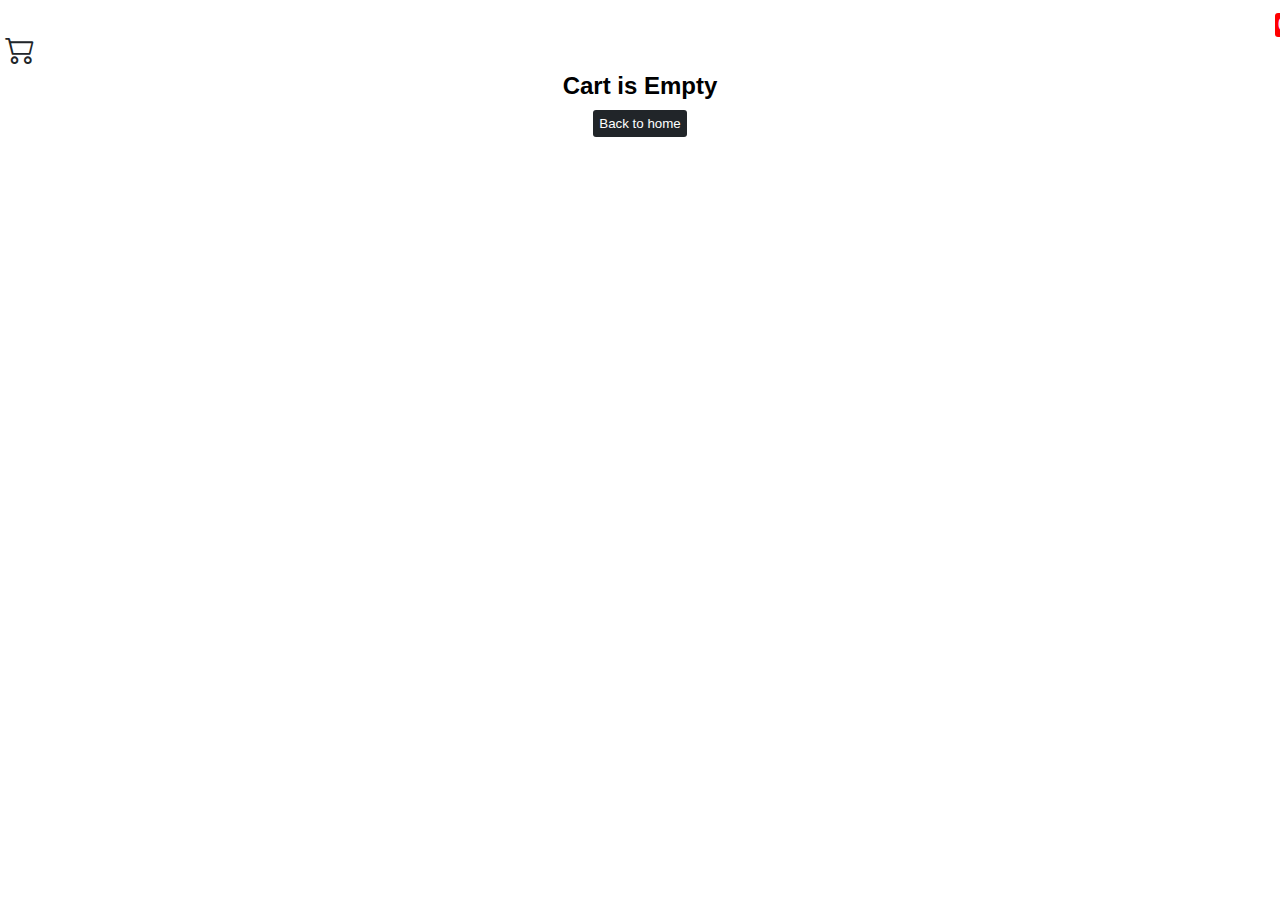
<file: cart.html>
<!DOCTYPE html>
<html lang="en">

<head>
  <meta charset="UTF-8">
  <meta http-equiv="X-UA-Compatible" content="IE=edge">
  <meta name="viewport" content="width=device-width, initial-scale=1.0">
  <title>Clothing Store</title>
  <link rel="stylesheet" href="js/style.css">
  <link rel="stylesheet" href="https://cdn.jsdelivr.net/npm/bootstrap-icons@1.8.1/font/bootstrap-icons.css">
</head>

<body>
  <div class="navbar">
    <a href="index.html">
      <h2>Clothing Store</h2>
    </a>

    <a href="cart.html">
      <div class="cart">
        <i class="bi bi-cart2"></i>
        <div id="cartAmount" class="cartAmount">0</div>
      </div>
    </a>

  </div>

  <div id="label" class="text-center"></div>

  <div class="shopping-cart" id="shopping-cart"></div>
</body>
<script src="js/Data.js"></script>
<script src="js/cart.js"></script>

</html>
</file>
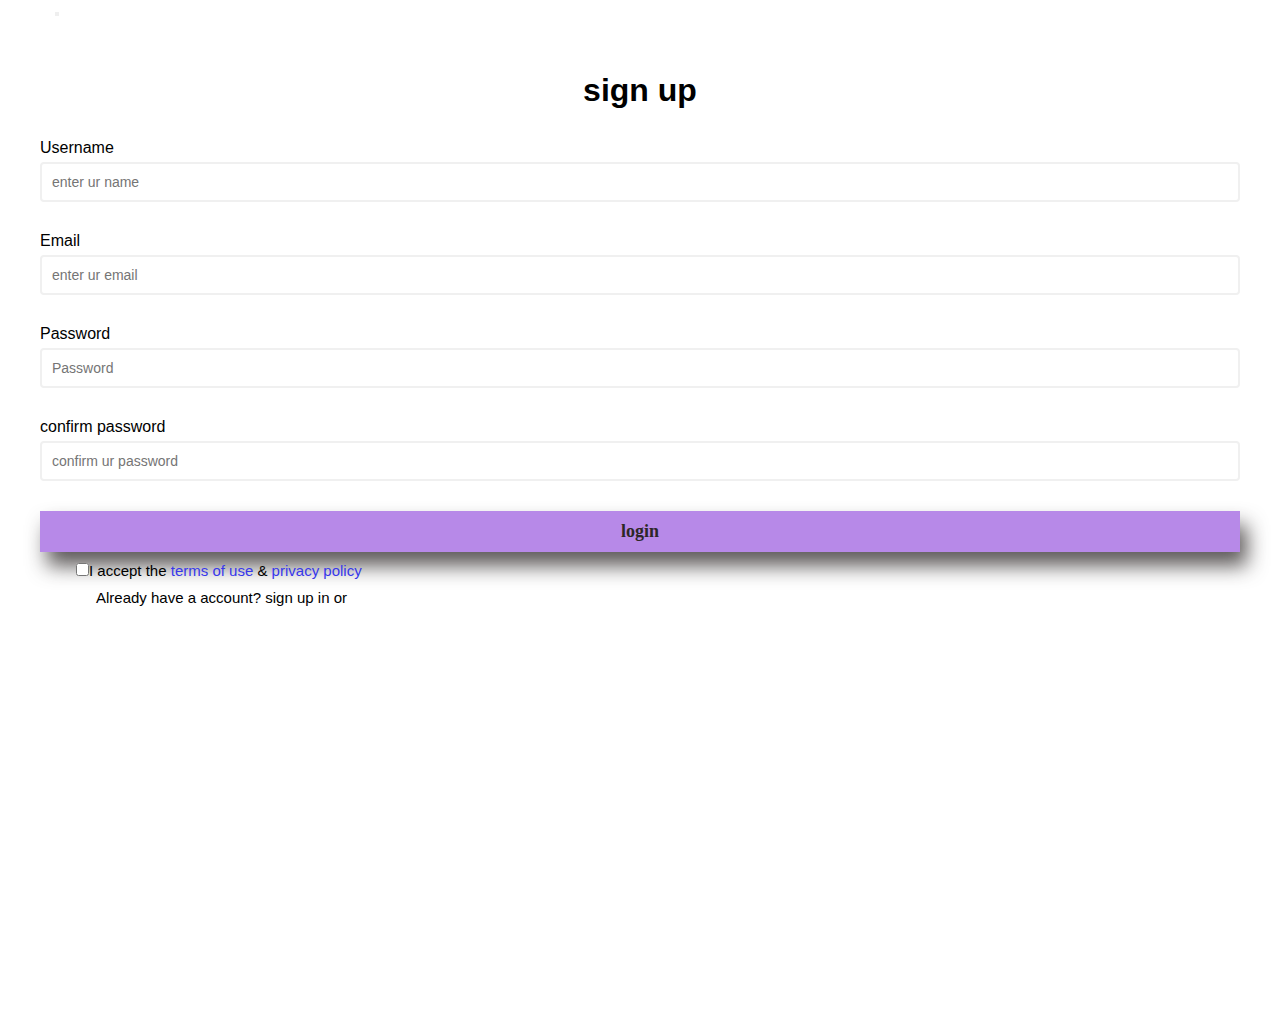
<file: sig.html>
<!DOCTYPE html>
<html lang="en">
<head>
    <meta charset="UTF-8">
    <meta http-equiv="X-UA-Compatible" content="IE=edge">
    <meta name="viewport" content="width=device-width, initial-scale=1.0">
    <title>sign up</title>

<link href="https://cdn.jsdelivr.net/npm/bootstrap@5.0.2/dist/css/bootstrap.min.css" rel="stylesheet"
  integrity="sha384-EVSTQN3/azprG1Anm3QDgpJLIm9Nao0Yz1ztcQTwFspd3yD65VohhpuuCOmLASjC" crossorigin="anonymous">
<link rel="stylesheet" href="https://cdn.jsdelivr.net/npm/bootstrap-icons@1.8.1/font/bootstrap-icons.css">
<link rel="stylesheet" href="https://cdn.jsdelivr.net/npm/boxicons@latest/css/boxicons.min.css" />
<link rel="stylesheet" href="log.css">
<link rel="stylesheet" href="js/style.css">
</head>
<body>

  <nav class="navbar navbar-expand-lg navbar-light bg-light">
    <div class="container-fluid">
      <a class="navbar-brand" href="#">E-shop</a>
      <button class="navbar-toggler" type="button" data-bs-toggle="collapse" data-bs-target="#navbarSupportedContent" aria-controls="navbarSupportedContent" aria-expanded="false" aria-label="Toggle navigation">
        <span class="navbar-toggler-icon"></span>
      </button>
      <div class="collapse navbar-collapse" id="navbarSupportedContent">
        <ul class="navbar-nav me-auto mb-2 mb-lg-0">
          <li class="nav-item">
            <a class="nav-link active" aria-current="page" href="index.html">Home</a>
          </li>
          <li class="nav-item">
            <a class="nav-link" href="#">About </a>
          </li>             
          <li class="nav-item">
            <a class="nav-link" href="#">Contact Us </a>
          </li>  

        </ul>
      
 
      </div>
    </div>
  </nav>
   
</div>
<h1>sign up</h1>
<form id="form" class="form">
<div class="form-control">
<label for="username">Username</label>
<input type="text" placeholder="enter ur name" id="username" />
<small></small>
</div>
<div class="form-control">
<label for="username">Email</label>
<input type="email" placeholder="enter ur email" id="email" />

<small></small>
</div>
<div class="form-control">
<label for="username">Password</label>
<input type="password" placeholder="Password" id="password"/>

<small></small>
</div>
<div class="form-control">
<label for="username">confirm password</label>
<input type="password" placeholder="confirm ur password" id="password2"/>

<small></small>
</div>
<button>login</button>
<p><input type="checkbox">I accept the<span> terms of use </span>&<span> privacy policy</span></p>
<div class="al">
<p>
    Already have a account? sign up in or
    <a href="log.html">Login</a>
  </p>
</form>

</div>
</div>
</body>
</html>
<script>

const form = document.getElementById('form');
const username = document.getElementById('username');
const email = document.getElementById('email');
const password = document.getElementById('password');
const password2 = document.getElementById('password2');

form.addEventListener('submit', e => {
e.preventDefault();

checkInputs();
});

function checkInputs() {

const usernameValue = username.value.trim();
const emailValue = email.value.trim();
const passwordValue = password.value.trim();
const password2Value = password2.value.trim();

if(usernameValue === '') {
    setErrorFor(username, 'please enter a username ');
} else {
    setSuccessFor(username);
}

if(emailValue === '') {
    setErrorFor(email, 'please enter a email');
} else if (!isEmail(emailValue)) {
    setErrorFor(email, 'Not a valid email');
} else {
    setSuccessFor(email);
}

if(passwordValue === '') {
    setErrorFor(password, 'please enter a password');
} else {
    setSuccessFor(password);
}

if(password2Value === '') {
    setErrorFor(password2, 'please Re-enter a password');
} else if(passwordValue !== password2Value) {
    setErrorFor(password2, 'Passwords does not match');
} else{
    setSuccessFor(password2);
}
}

function setErrorFor(input, message) {
const formControl = input.parentElement;
const small = formControl.querySelector('small');
formControl.className = 'form-control error';
small.innerText = message;
}

function setSuccessFor(input) {
const formControl = input.parentElement;
formControl.className = 'form-control success';
}

function isEmail(email) {
return /^(([^<>()\[\]\\.,;:\s@"]+(\.[^<>()\[\]\\.,;:\s@"]+)*)|(".+"))@((\[[0-9]{1,3}\.[0-9]{1,3}\.[0-9]{1,3}\.[0-9]{1,3}])|(([a-zA-Z\-0-9]+\.)+[a-zA-Z]{2,}))$/.test(email);
}









</script>
      
</body>
</html>
</file>
<file: js/style.css>
* {
  margin: 0;
  padding: 0;
  box-sizing: border-box;
}

body {
  font-family: sans-serif;
}

i {
  cursor: pointer;
}

a {
  text-decoration: none;
  color: white;
}




.cart {
  position: relative;
  background-color: #fff;
  color: #212529;
  font-size: 30px;
  padding: 5px;
  border-radius: 4px;
}

.cartAmount {
  position: absolute;
  top: -15px;
  right: -10px;
  font-size: 16px;
  background-color: red;
  color: white;
  padding: 3px;
  border-radius: 3px;
}



.shop {
  display: grid;
  grid-template-columns: repeat(4, 223px);
  gap: 30px;
  justify-content: center;
}

@media (max-width: 1000px) {
  .shop {
    grid-template-columns: repeat(2, 223px);
  }
}

@media (max-width: 500px) {
  .shop {
    grid-template-columns: repeat(1, 223px);
  }
}

.item {
  border: 2px solid #212529;
  border-radius: 4px;
}

.details {
  display: flex;
  flex-direction: column;
  padding: 10px;
  gap: 10px;
}

.price-quantity {
  display: flex;
  flex-direction: row;
  justify-content: space-between;
  align-items: center;
}

.buttons {
  display: flex;
  flex-direction: row;
  gap: 8px;
  font-size: 16px;
}

.bi-dash-lg {
  color: red;
}

.bi-plus-lg {
  color: green;
}



.text-center {
  text-align: center;
  margin-bottom: 20px;
}

.HomeBtn,
.checkout,
.removeAll {
  background-color: #212529;
  color: white;
  border: none;
  padding: 6px;
  border-radius: 3px;
  cursor: pointer;
  margin-top: 10px;
}

.checkout {
  background-color: green;
}
.removeAll {
  background-color: red;
}
.bi-x-lg {
  color: red;
  font-weight: bold;
}


.shopping-cart {
  display: grid;
  grid-template-columns: repeat(1, 320px);
  justify-content: center;
}


 
.cart-item {
  border: 2px solid #212529;
  border-radius: 5px;
  display: flex;
}

.title-price-x {
  width: 195px;
  display: flex;
  align-items: center;
  justify-content: space-between;
  /* border: 2px solid red; */
}

.title-price {
  display: flex;
  align-items: center;
  gap: 10px;
}

.cart-item-price {
  background-color: #212529;
  color: white;
  border-radius: 4px;
  padding: 3px 6px;
}
</file>
<file: log.css>
.form {

	align-items: center;
	justify-content: center;
	min-height: 100vh;
  max-width: 100%;
	margin: 0;
  }
.container {
	background-color: #fff;
	border-radius: 5px;
	box-shadow: 0 2px 5px rgba(0, 0, 0, 0.3);
	overflow: hidden;
	width: 200px;

  }
  
  h1{
    text-align: center;
  }
  
  
  
  .form {
	padding: 30px 40px;  
  }
  
  .form-control {
	margin-bottom: 10px;
	padding-bottom: 20px;
	position: relative;
	  
	 
  }
  
  .form-control label {
	display: inline-block;
	margin-bottom: 5px; 
  }
  
  .form-control input {
	border: 2px solid #f0f0f0;
	border-radius: 4px;
	display: block;
	font-family: inherit;
	font-size: 14px;
	padding: 10px;
	width: 100%;
  }
  
  .form-control input:focus {
	outline: 0;
	border-color: rgb(240, 139, 92);
  }
  
  .form-control.success input {
	border-color: #2ecc71;
  }
  
  .form-control.error input {
	border-color: #e74c3c;
  }
  
  .form-control i {
	visibility: hidden;
	position: absolute;
	top: 40px;
	right: 10px;
  }
  
  
  
  .form-control small {
	color: #e74c3c;
	position: absolute;
	bottom: 0;
	left: 0;
	visibility: hidden;
  }
  
  .form-control.error small {
	visibility: visible;
  }
  
  .form button {
	background-color: rgba(135, 59, 217, 0.6) ;
	border:none;
	  color: rgb(45, 39, 39);
	  box-shadow: 7px 14px 20px rgba(36, 31, 31, 0.738);
	
	  font-family: serif;
	display: block;
	font-weight: bold;
	font-family:Times New Roman;
	font-size: 18px;
	padding: 10px;
	margin-top: 10px;
	width: 100%;
  }
  p{
	font-size:15px;
	margin-left:36px;
	margin-top: 10px;
  }
  span{
	color:rgb(55, 55, 235);
  }
  .al{
  margin:10px;
  padding-left: 10px;
  }
</file>
